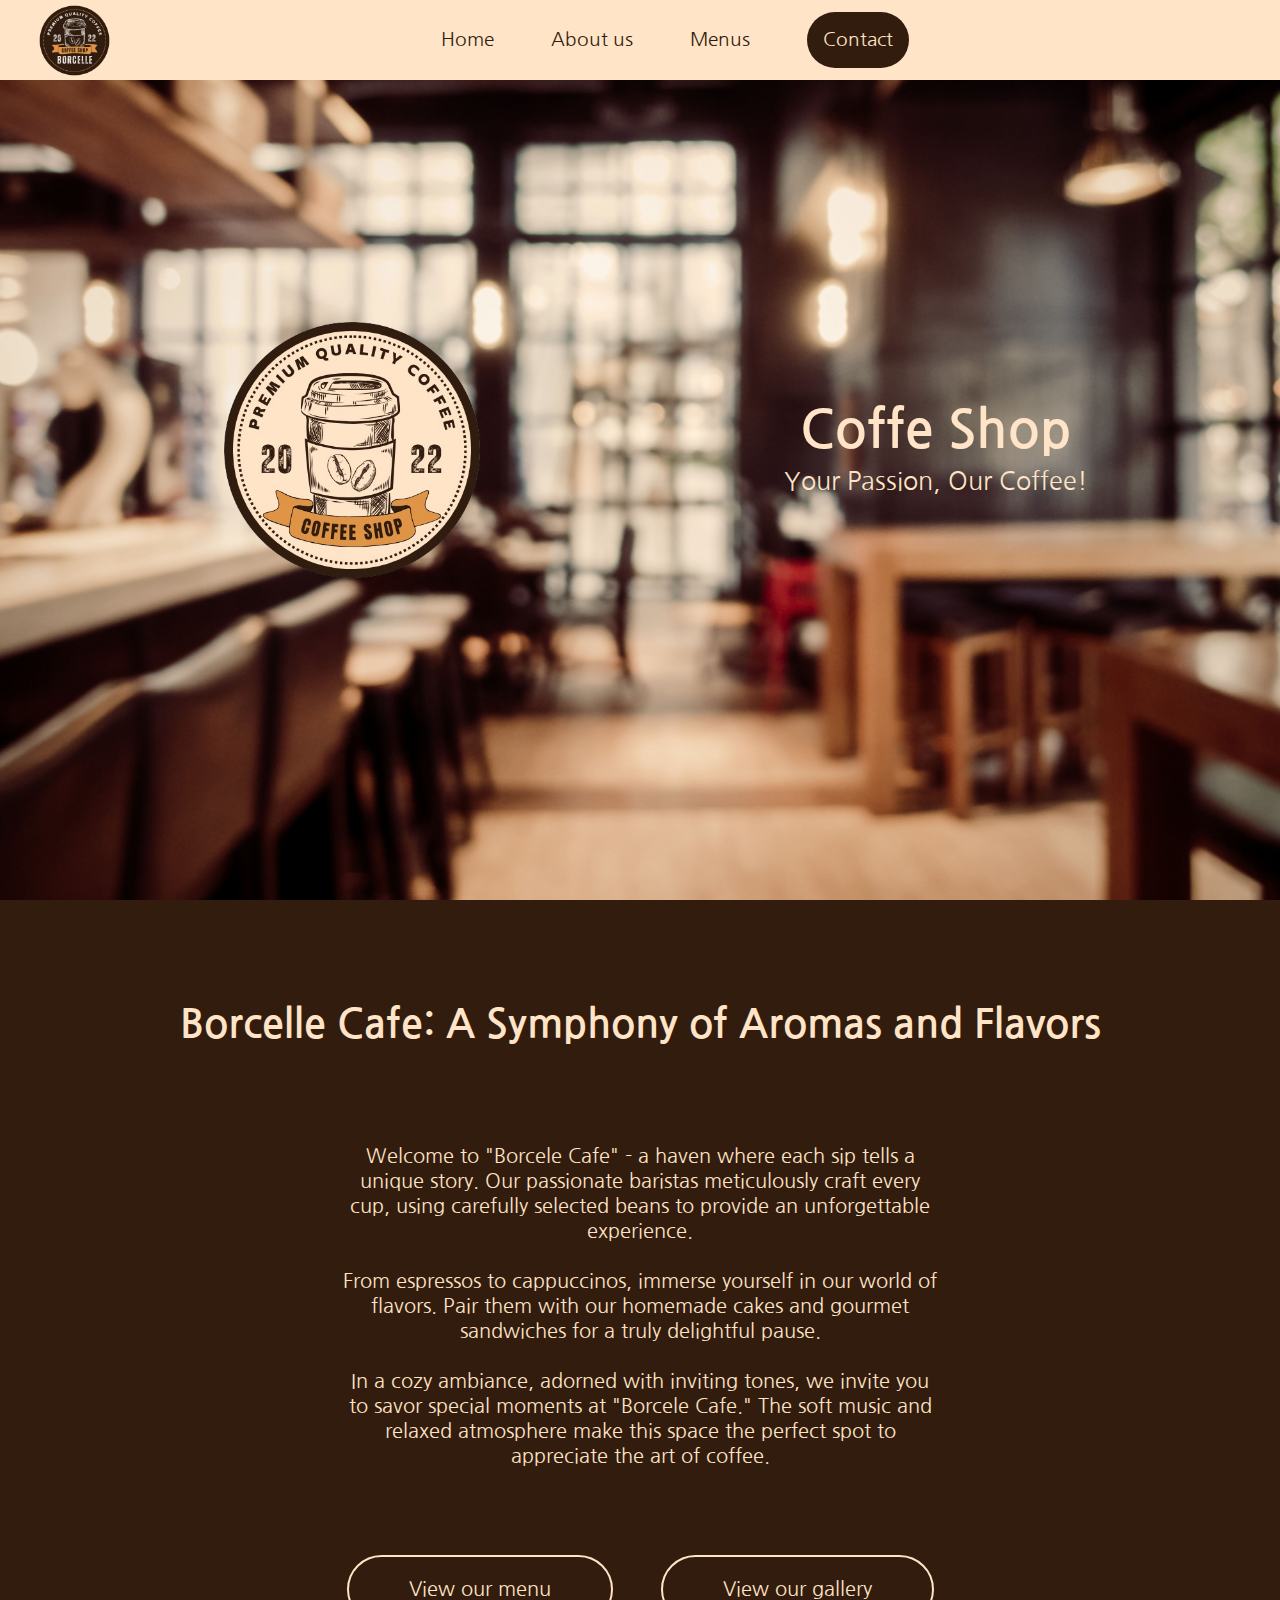
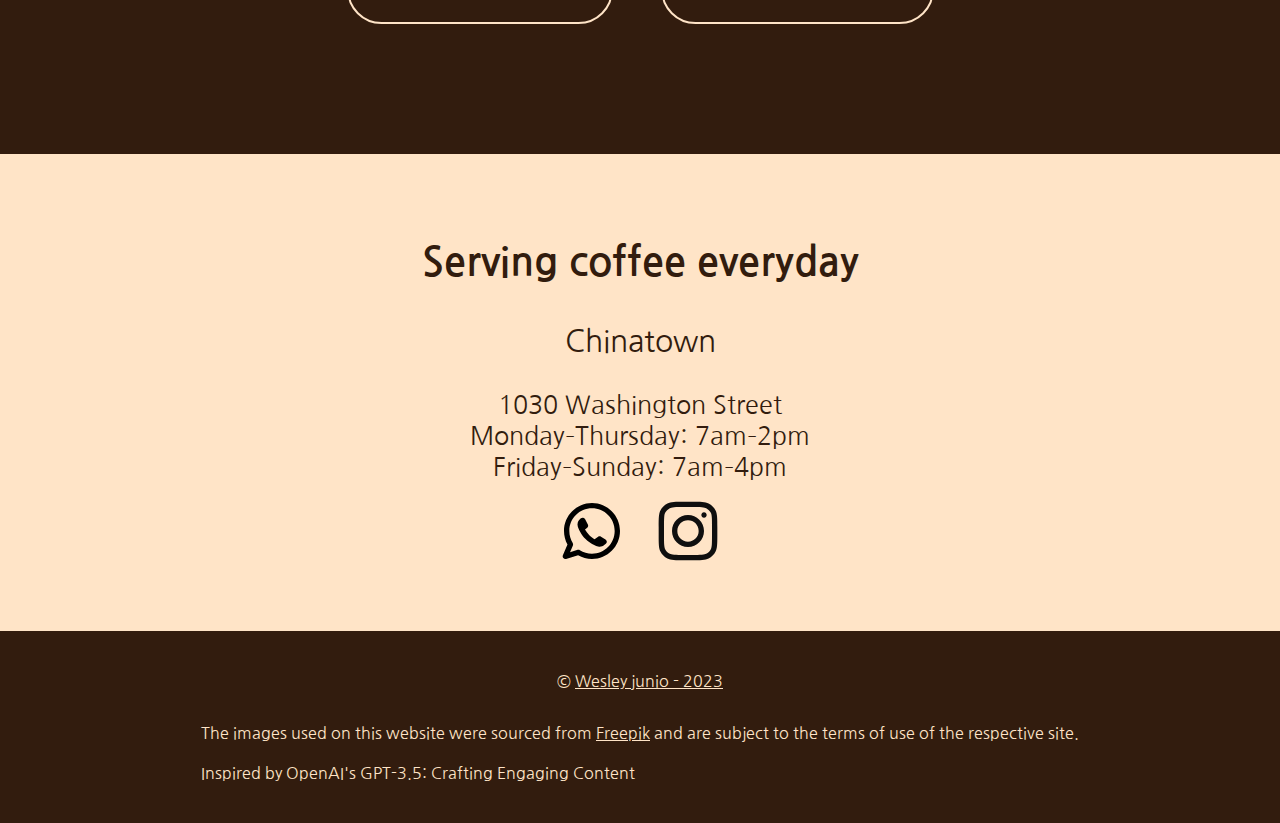
<file: index.html>
<!DOCTYPE html>
<html lang="en">

<head>
    <meta charset="UTF-8">
    <meta name="viewport" content="width=device-width, initial-scale=1.0">
    <title>Borcelle Cafe</title>
    <link rel="preconnect" href="https://fonts.googleapis.com">
    <link rel="preconnect" href="https://fonts.gstatic.com" crossorigin>
    <link rel="icon" href="./1.ico" type="image/x-icon">
    <link
        href="https://fonts.googleapis.com/css2?family=Montserrat:wght@200;300;400;500&family=Nanum+Gothic:wght@400;700&display=swap"
        rel="stylesheet">
    <link rel="preconnect" href="https://fonts.googleapis.com">
    <link rel="preconnect" href="https://fonts.gstatic.com" crossorigin>
    <link
        href="https://fonts.googleapis.com/css2?family=Montserrat:wght@200;300;400;500&family=Nanum+Gothic:wght@400;700&family=PT+Sans+Narrow:wght@400;700&display=swap"
        rel="stylesheet">
    <link rel="stylesheet" href="styles.css">
    <script src="./app.js" defer></script>
</head>

<body>
    <header>
        <nav class="navigation">
            <img class="navigation-logo" src="./assets/2.png" alt="Cafe logo">
            <div class="mobile-menu">
                <div class="line1"></div>
                <div class="line2"></div>
                <div class="line3"></div>
            </div>
            <ul class="navigation-list">
                <li class="navigation-item"><a href="#homeId" class="navigation-link">Home</a></li>
                <li class="navigation-item"><a href="#aboutId" class="navigation-link">About us</a></li>
                <li class="navigation-item"><a href="./pages/menu.html" class="navigation-link">Menus</a></li>
                <li class="navigation-item button"><a href="#" class="navigation-link">Contact</a></li>
            </ul>
        </nav>
    </header>

    <div id="homeId" class="banner-container">
        <img src="./assets/1.png" alt="Logo Cafe">
        <div class="banner-text">
            <h1>Coffe Shop</h1>
            <p>Your Passion, Our Coffee!</p>
        </div>
    </div>

    <section id="aboutId" class="about">
        <h2>Borcelle Cafe: A Symphony of Aromas and Flavors</h2>
        <p>
            Welcome to "Borcele Cafe" - a haven where each sip tells a unique story. Our passionate baristas
            meticulously craft every cup, using carefully selected beans to provide an unforgettable experience.<br>

            <br>From espressos to cappuccinos, immerse yourself in our world of flavors. Pair them with our homemade
            cakes
            and gourmet sandwiches for a truly delightful pause.<br>

            <br>In a cozy ambiance, adorned with inviting tones, we invite you to savor special moments at "Borcele
            Cafe."
            The soft music and relaxed atmosphere make this space the perfect spot to appreciate the art of coffee.<br>
        </p>

        <div class="about-button">
            <a href="./pages/menu.html" class="about-button_item">View our menu</a>
            <a href="./pages/gallery.html" class="about-button_item">View our gallery</a>
        </div>
    </section>

    <section class="address-container">
        <h2>Serving coffee everyday</h2>
        <h3>Chinatown</h3>
        <p>
            1030 Washington Street<br>
            Monday–Thursday: 7am–2pm<br>
            Friday–Sunday: 7am–4pm
        </p>
        <div class="social-media">
            <ul class="social-media_list">
                <li class="social-media_item"><a href="https://wa.me/+3530832090783/?" target="_blank"><img id="svg-img"
                            src="./assets/whatsapp-svgrepo-com.svg" alt=""></a></li>
                <li class="social-media_item"><a href="https://www.instagram.com/wesdevjr/" target="_blank"><img
                            id="svg-img" src="./assets/instagram-svgrepo-com.svg" alt=""></a></li>
            </ul>
        </div>
    </section>

    <footer>
        <p>&copy; <a href="https://www.wesleyjunior.com/" target="_blank" rel="noopener noreferrer"> Wesley junio -
                2023</a></p>
        <p>The images used on this website were sourced from <a href="https://www.freepik.com/" target="_blank"
                rel="noopener noreferrer">Freepik</a> and are subject to the terms of use of the respective site.<br>
            <br>Inspired by OpenAI's GPT-3.5: Crafting Engaging Content
        </p>
    </footer>

</body>

</html>
</file>
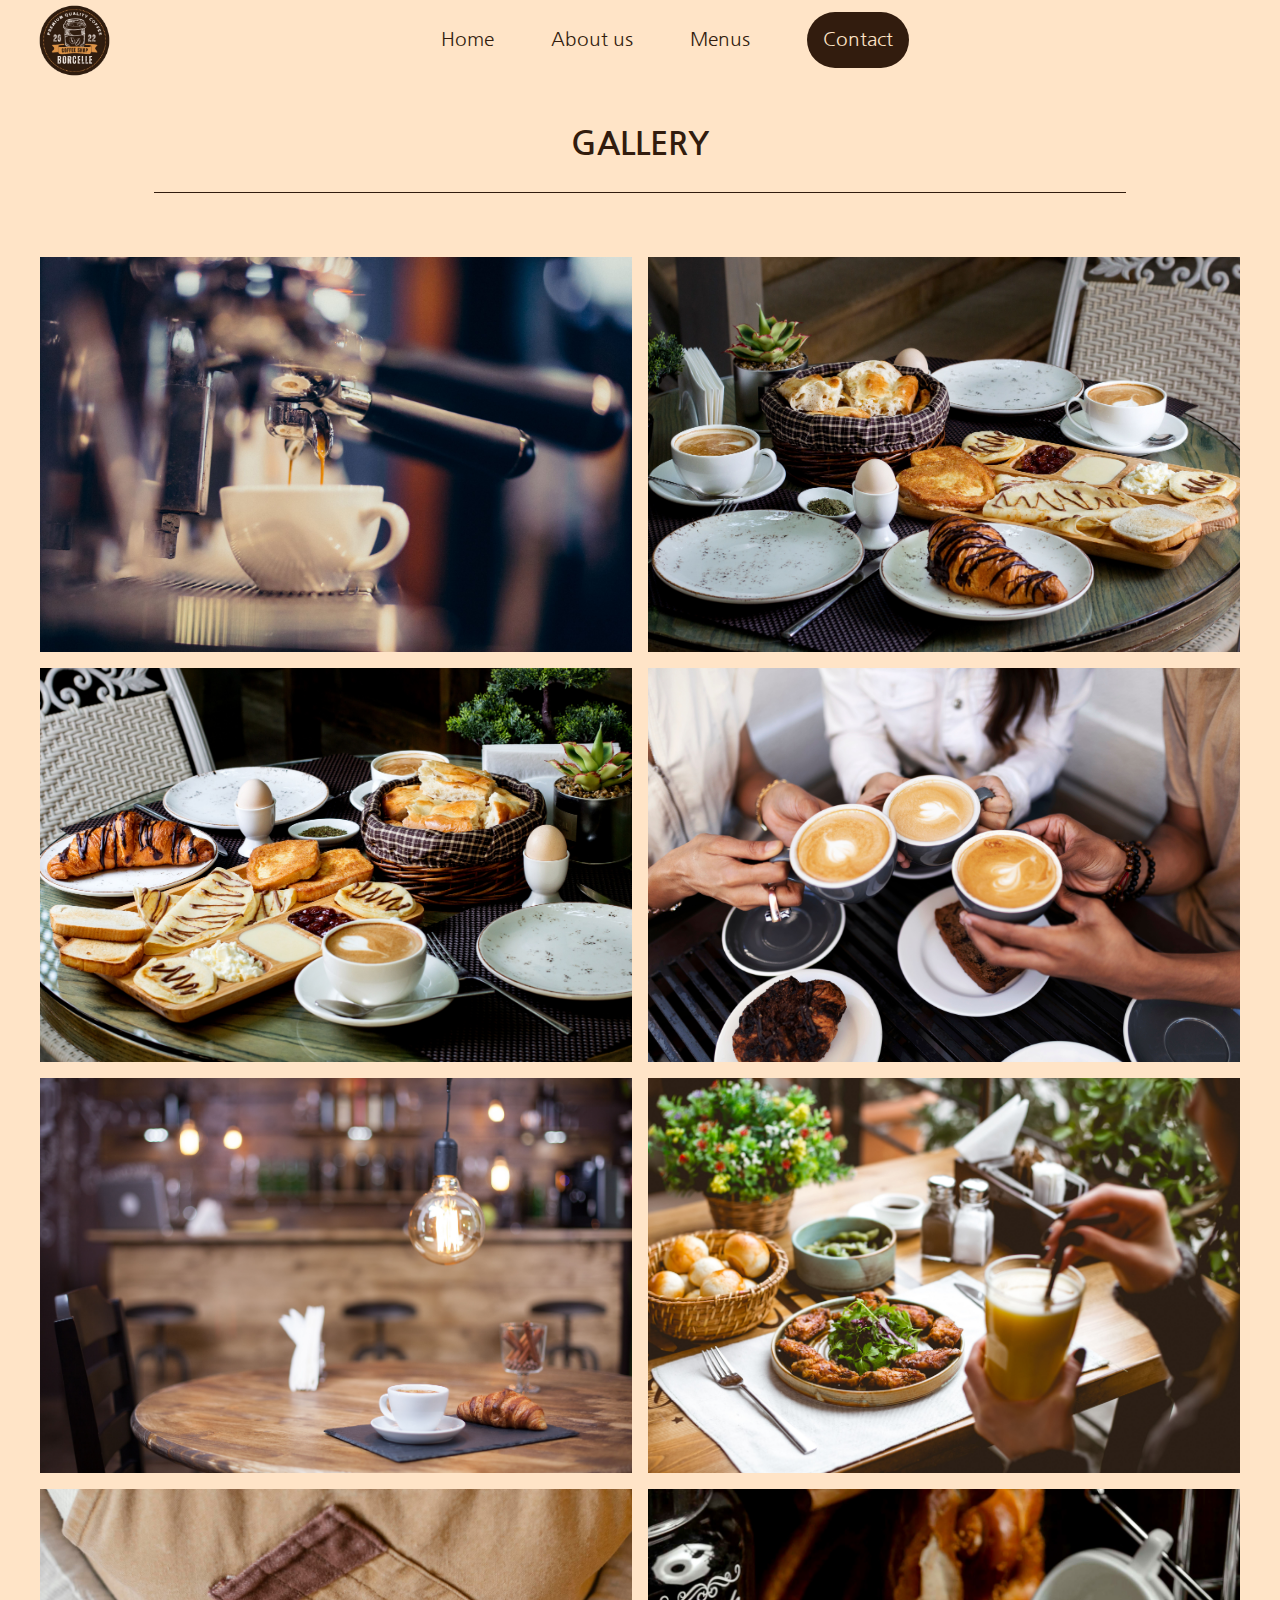
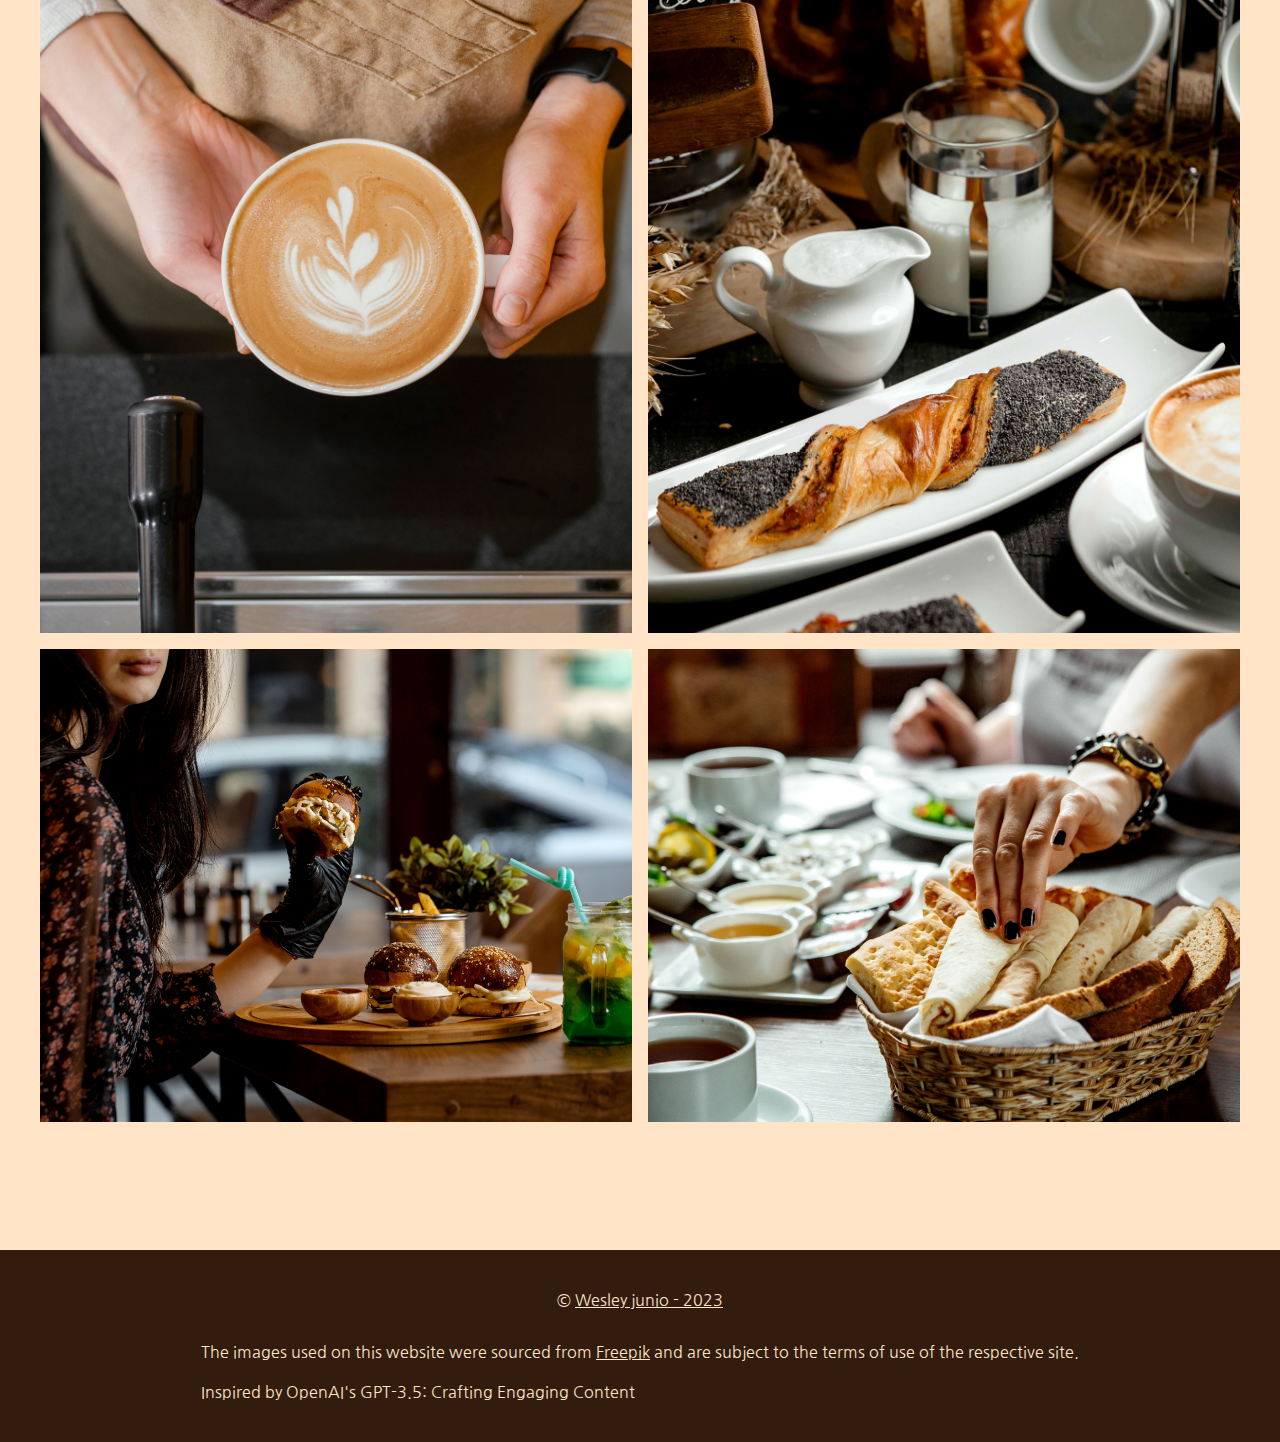
<file: pages/gallery.html>
<!DOCTYPE html>
<html lang="en">

<head>
    <meta charset="UTF-8">
    <meta name="viewport" content="width=device-width, initial-scale=1.0">
    <title>Cafe Local</title>
    <link rel="preconnect" href="https://fonts.googleapis.com">
    <link rel="preconnect" href="https://fonts.gstatic.com" crossorigin>
    <link
        href="https://fonts.googleapis.com/css2?family=Montserrat:wght@200;300;400;500&family=Nanum+Gothic:wght@400;700&display=swap"
        rel="stylesheet">
    <link rel="preconnect" href="https://fonts.googleapis.com">
    <link rel="preconnect" href="https://fonts.gstatic.com" crossorigin>
    <link
        href="https://fonts.googleapis.com/css2?family=Montserrat:wght@200;300;400;500&family=Nanum+Gothic:wght@400;700&family=PT+Sans+Narrow:wght@400;700&display=swap"
        rel="stylesheet">
    <link rel="stylesheet" href="../styles.css">
    <script src="../app.js" defer></script>
</head>

<body>
    <header>
        <nav class="navigation">
            <img class="navigation-logo" src="../assets/2.png" alt="Cafe logo">
            <div class="mobile-menu">
                <div class="line1"></div>
                <div class="line2"></div>
                <div class="line3"></div>
            </div>
            <ul class="navigation-list">
                <li class="navigation-item"><a href="../index.html" class="navigation-link">Home</a></li>
                <li class="navigation-item"><a href="../index.html#aboutId" class="navigation-link">About us</a></li>
                <li class="navigation-item"><a href="./menu.html" class="navigation-link">Menus</a></li>
                <li class="navigation-item button"><a href="#" class="navigation-link">Contact</a></li>
            </ul>
        </nav>
    </header>

    <section class="gallery">
        <h3>GALLERY</h3>
        <div class="gallery_container">
            <img src="../assets/coffee-machine-making-coffee-bar.jpg" alt="Cafe food" class="gallery_image">
            <img src="../assets/cup-hot-cappuccino-chocolate-croissant-with-breakfast (1).jpg" alt="Cafe food"
                class="gallery_image">
            <img src="../assets/cup-hot-cappuccino-chocolate-croissant-with-breakfast.jpg" alt="Cafe food"
                class="gallery_image">
            <img src="../assets/friends-enjoying-coffee-together.jpg" alt="Cafe food" class="gallery_image">
            <img src="../assets/parisian-coffee-shop-style-with-tasty-coffee-served-wooden-table-coffee-shop-design.jpg"
                alt="Cafe food" class="gallery_image">
            <img src="../assets/side-view-woman-drinks-orange-juice-with-fried-chicken-batter-with-herbs.jpg"
                alt="Cafe food" class="gallery_image">
            <img src="../assets/top-view-female-barista-holding-cup-coffee.jpg" alt="Cafe food" class="gallery_image">
            <img src="../assets/yummy-cookie-table.jpg" alt="Cafe food" class="gallery_image">
            <img src="../assets/woman-holding-mini-burger-wearing-black-gloves.jpg" alt="Cafe food"
                class="gallery_image">
            <img src="../assets/woman-taking-lavash-from-bread-basket.jpg" alt="Cafe food" class="gallery_image">
        </div>
    </section>


    </section>
    <footer>
        <p>&copy; <a href="https://www.wesleyjunior.com/" target="_blank" rel="noopener noreferrer"> Wesley junio -
                2023</a></p>
        <p>The images used on this website were sourced from <a href="https://www.freepik.com/" target="_blank"
                rel="noopener noreferrer">Freepik</a> and are subject to the terms of use of the respective site.<br>
            <br>Inspired by OpenAI's GPT-3.5: Crafting Engaging Content
        </p>
    </footer>
</body>
</file>
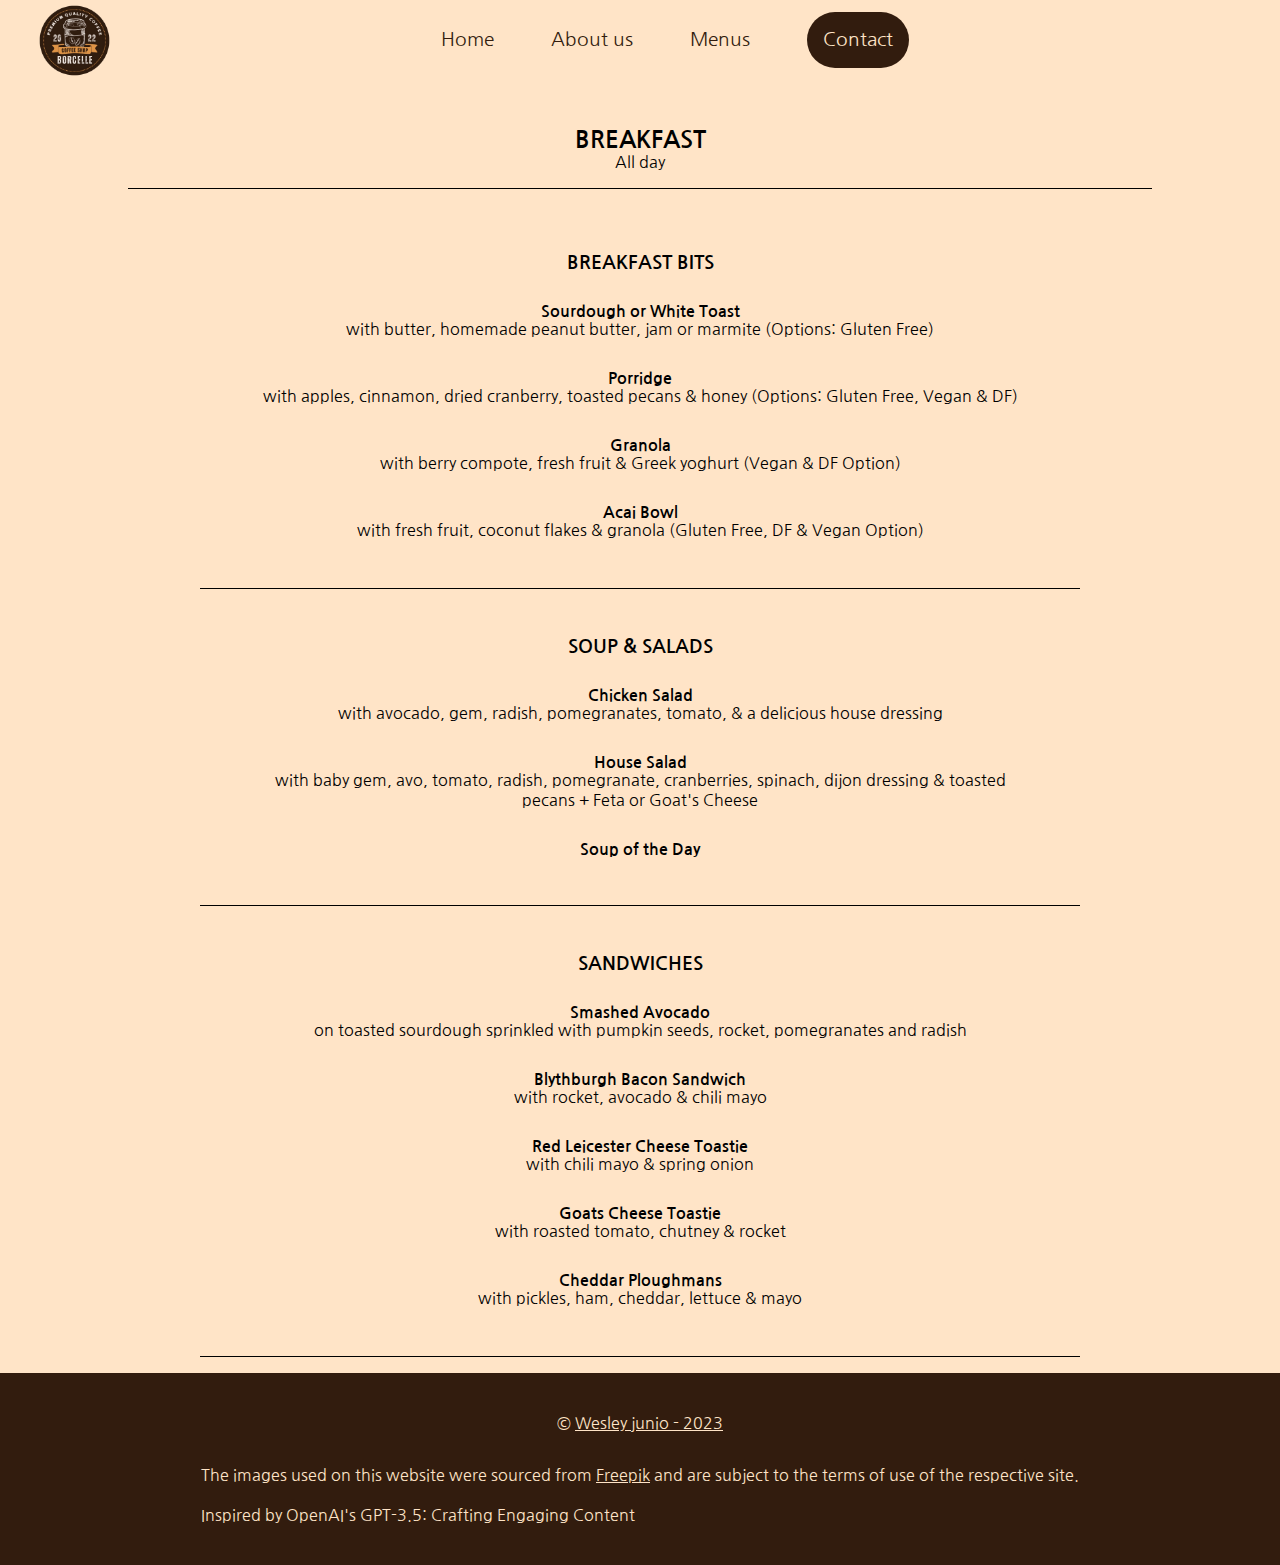
<file: pages/menu-breakfast.html>
<!DOCTYPE html>
<html lang="en">

<head>
    <meta charset="UTF-8">
    <meta name="viewport" content="width=device-width, initial-scale=1.0">
    <title>Cafe Local</title>
    <link rel="preconnect" href="https://fonts.googleapis.com">
    <link rel="preconnect" href="https://fonts.gstatic.com" crossorigin>
    <link
        href="https://fonts.googleapis.com/css2?family=Montserrat:wght@200;300;400;500&family=Nanum+Gothic:wght@400;700&display=swap"
        rel="stylesheet">
    <link rel="preconnect" href="https://fonts.googleapis.com">
    <link rel="preconnect" href="https://fonts.gstatic.com" crossorigin>
    <link
        href="https://fonts.googleapis.com/css2?family=Montserrat:wght@200;300;400;500&family=Nanum+Gothic:wght@400;700&family=PT+Sans+Narrow:wght@400;700&display=swap"
        rel="stylesheet">
    <link rel="stylesheet" href="../styles.css">
    <script src="../app.js" defer></script>
</head>

<body>
    <header>
        <nav class="navigation">
            <img class="navigation-logo" src="../assets/2.png" alt="Cafe logo">
            <div class="mobile-menu">
                <div class="line1"></div>
                <div class="line2"></div>
                <div class="line3"></div>
            </div>
            <ul class="navigation-list">
                <li class="navigation-item"><a href="../index.html" class="navigation-link">Home</a></li>
                <li class="navigation-item"><a href="#aboutId" class="navigation-link">About us</a></li>
                <li class="navigation-item"><a href="./menu.html" class="navigation-link">Menus</a></li>
                <li class="navigation-item button"><a href="#" class="navigation-link">Contact</a></li>
            </ul>
        </nav>
    </header>

    <section class="menu_container">

        <div class="menu_title">
            <h2>BREAKFAST</h2>
            <p>All day</p>
        </div>

        <div class="menu_menu">
            <div>
                <h3>BREAKFAST BITS</h3>
                <div>
                    <strong>Sourdough or White Toast</strong>
                    with butter, homemade peanut butter, jam or marmite (Options: Gluten Free)
                </div>
                <div>
                    <strong>Porridge</strong>
                    with apples, cinnamon, dried cranberry, toasted pecans & honey (Options: Gluten Free, Vegan & DF)
                </div>
                <div>
                    <strong>Granola</strong>
                    with berry compote, fresh fruit & Greek yoghurt (Vegan & DF Option)
                </div>
                <div>
                    <strong>Acai Bowl</strong>
                    with fresh fruit, coconut flakes & granola (Gluten Free, DF & Vegan Option)
                </div>
            </div>

            <div>
                <h3>SOUP & SALADS</h3>
                <div><strong>Chicken Salad</strong>
                    with avocado, gem, radish, pomegranates, tomato, & a delicious house dressing</div>
                <div>
                    <strong>House Salad</strong>
                    with baby gem, avo, tomato, radish, pomegranate, cranberries, spinach, dijon dressing & toasted
                    pecans + Feta or Goat's Cheese
                </div>
                <div>
                    <strong>Soup of the Day</strong>
                </div>
            </div>

            <div>
                <h3>SANDWICHES</h3>
                <div><strong>Smashed Avocado
                    </strong>
                    on toasted sourdough sprinkled with pumpkin seeds, rocket, pomegranates and radish

                </div>
                <div><strong>Blythburgh Bacon Sandwich
                    </strong>
                    with rocket, avocado & chili mayo

                </div>
                <div><strong>Red Leicester Cheese Toastie
                    </strong>
                    with chili mayo & spring onion

                </div>
                <div><strong>Goats Cheese Toastie
                    </strong>
                    with roasted tomato, chutney & rocket

                </div>
                <div><strong>Cheddar Ploughmans
                    </strong>
                    with pickles, ham, cheddar, lettuce & mayo
                </div>
            </div>
        </div>


    </section>
    <footer>
        <p>&copy; <a href="https://www.wesleyjunior.com/" target="_blank" rel="noopener noreferrer"> Wesley junio -
                2023</a></p>
        <p>The images used on this website were sourced from <a href="https://www.freepik.com/" target="_blank"
                rel="noopener noreferrer">Freepik</a> and are subject to the terms of use of the respective site.<br>
            <br>Inspired by OpenAI's GPT-3.5: Crafting Engaging Content
        </p>
    </footer>
</body>
</file>
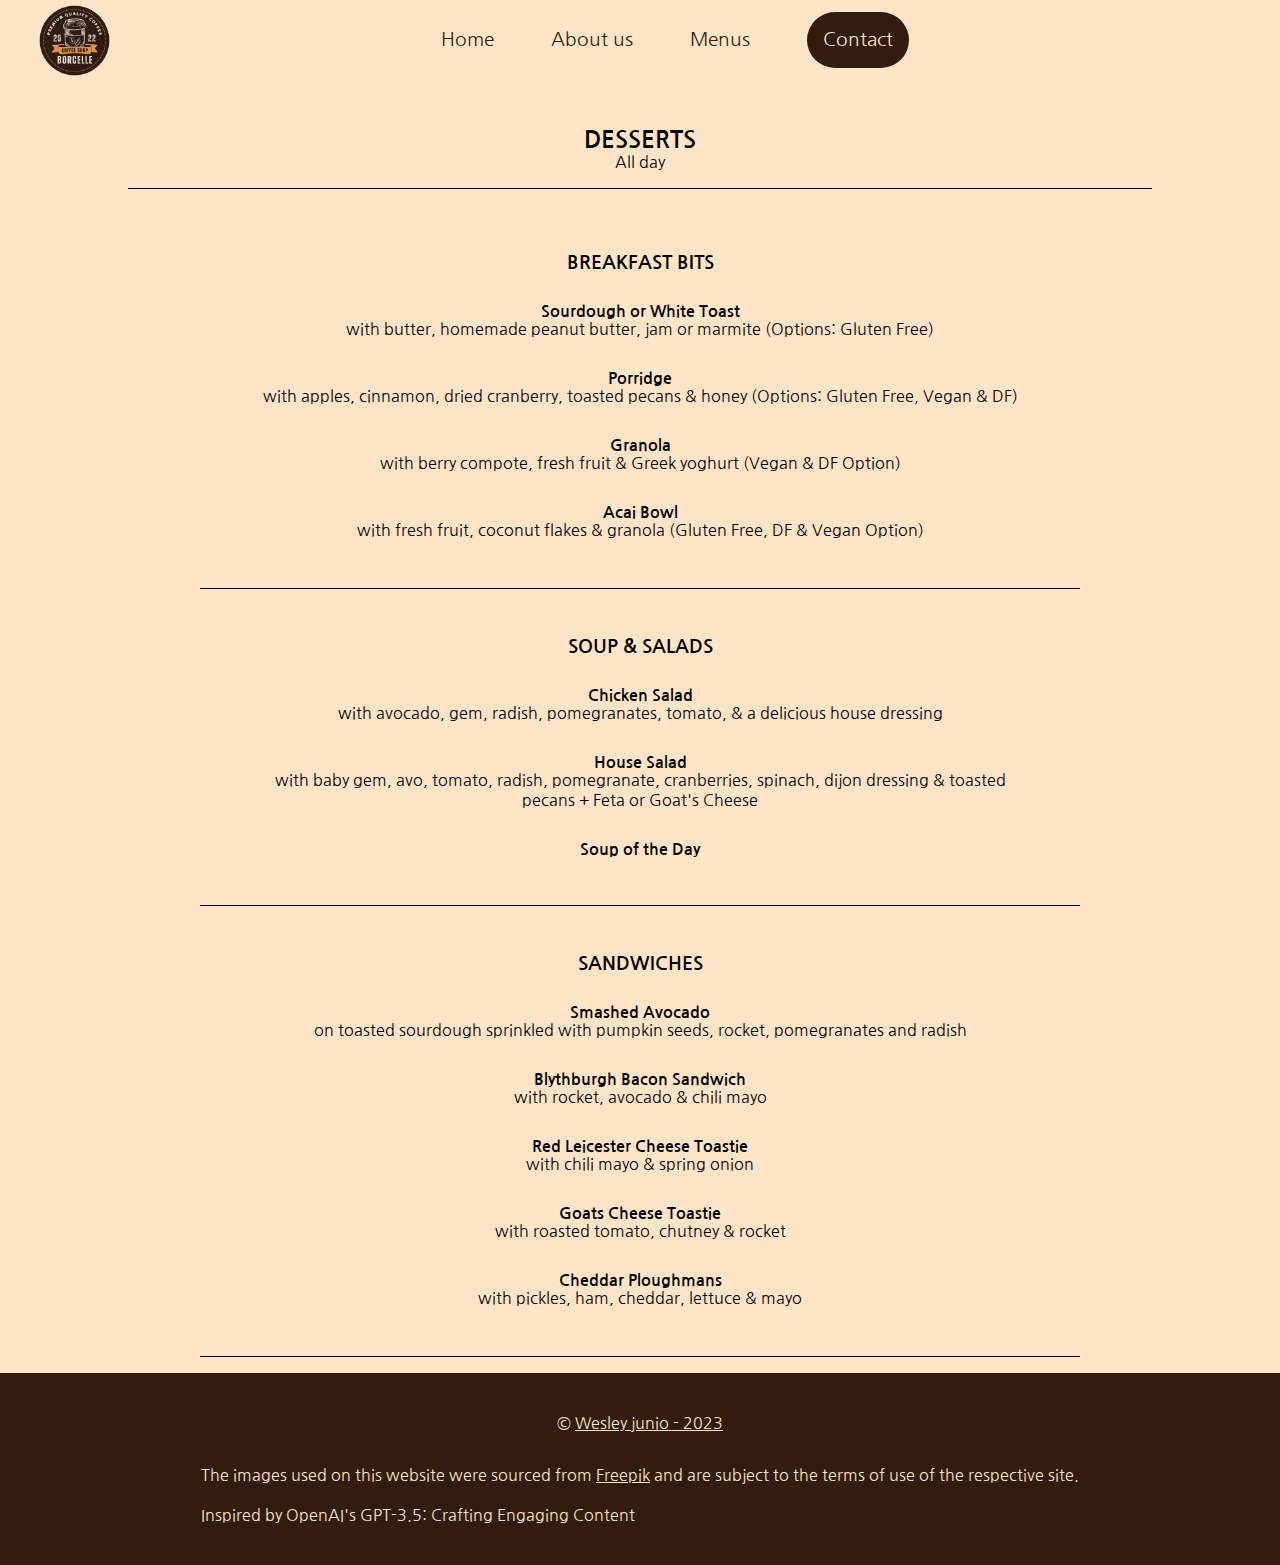
<file: pages/menu-desserts.html>
<!DOCTYPE html>
<html lang="en">

<head>
    <meta charset="UTF-8">
    <meta name="viewport" content="width=device-width, initial-scale=1.0">
    <title>Cafe Local</title>
    <link rel="preconnect" href="https://fonts.googleapis.com">
    <link rel="preconnect" href="https://fonts.gstatic.com" crossorigin>
    <link
        href="https://fonts.googleapis.com/css2?family=Montserrat:wght@200;300;400;500&family=Nanum+Gothic:wght@400;700&display=swap"
        rel="stylesheet">
    <link rel="preconnect" href="https://fonts.googleapis.com">
    <link rel="preconnect" href="https://fonts.gstatic.com" crossorigin>
    <link
        href="https://fonts.googleapis.com/css2?family=Montserrat:wght@200;300;400;500&family=Nanum+Gothic:wght@400;700&family=PT+Sans+Narrow:wght@400;700&display=swap"
        rel="stylesheet">
    <link rel="stylesheet" href="../styles.css">
    <script src="../app.js" defer></script>
</head>

<body>
    <header>
        <nav class="navigation">
            <img class="navigation-logo" src="../assets/2.png" alt="Cafe logo">
            <div class="mobile-menu">
                <div class="line1"></div>
                <div class="line2"></div>
                <div class="line3"></div>
            </div>
            <ul class="navigation-list">
                <li class="navigation-item"><a href="../index.html" class="navigation-link">Home</a></li>
                <li class="navigation-item"><a href="#aboutId" class="navigation-link">About us</a></li>
                <li class="navigation-item"><a href="./menu.html" class="navigation-link">Menus</a></li>
                <li class="navigation-item button"><a href="#" class="navigation-link">Contact</a></li>
            </ul>
        </nav>
    </header>

    <section class="menu_container">

        <div class="menu_title">
            <h2>DESSERTS</h2>
            <p>All day</p>
        </div>

        <div class="menu_menu">
            <div>
                <h3>BREAKFAST BITS</h3>
                <div>
                    <strong>Sourdough or White Toast</strong>
                    with butter, homemade peanut butter, jam or marmite (Options: Gluten Free)
                </div>
                <div>
                    <strong>Porridge</strong>
                    with apples, cinnamon, dried cranberry, toasted pecans & honey (Options: Gluten Free, Vegan & DF)
                </div>
                <div>
                    <strong>Granola</strong>
                    with berry compote, fresh fruit & Greek yoghurt (Vegan & DF Option)
                </div>
                <div>
                    <strong>Acai Bowl</strong>
                    with fresh fruit, coconut flakes & granola (Gluten Free, DF & Vegan Option)
                </div>
            </div>

            <div>
                <h3>SOUP & SALADS</h3>
                <div><strong>Chicken Salad</strong>
                    with avocado, gem, radish, pomegranates, tomato, & a delicious house dressing</div>
                <div>
                    <strong>House Salad</strong>
                    with baby gem, avo, tomato, radish, pomegranate, cranberries, spinach, dijon dressing & toasted
                    pecans + Feta or Goat's Cheese
                </div>
                <div>
                    <strong>Soup of the Day</strong>
                </div>
            </div>

            <div>
                <h3>SANDWICHES</h3>
                <div><strong>Smashed Avocado
                    </strong>
                    on toasted sourdough sprinkled with pumpkin seeds, rocket, pomegranates and radish

                </div>
                <div><strong>Blythburgh Bacon Sandwich
                    </strong>
                    with rocket, avocado & chili mayo

                </div>
                <div><strong>Red Leicester Cheese Toastie
                    </strong>
                    with chili mayo & spring onion

                </div>
                <div><strong>Goats Cheese Toastie
                    </strong>
                    with roasted tomato, chutney & rocket

                </div>
                <div><strong>Cheddar Ploughmans
                    </strong>
                    with pickles, ham, cheddar, lettuce & mayo
                </div>
            </div>
        </div>


    </section>
    <footer>
        <p>&copy; <a href="https://www.wesleyjunior.com/" target="_blank" rel="noopener noreferrer"> Wesley junio -
                2023</a></p>
        <p>The images used on this website were sourced from <a href="https://www.freepik.com/" target="_blank"
                rel="noopener noreferrer">Freepik</a> and are subject to the terms of use of the respective site.<br>
            <br>Inspired by OpenAI's GPT-3.5: Crafting Engaging Content
        </p>
    </footer>
</body>
</file>
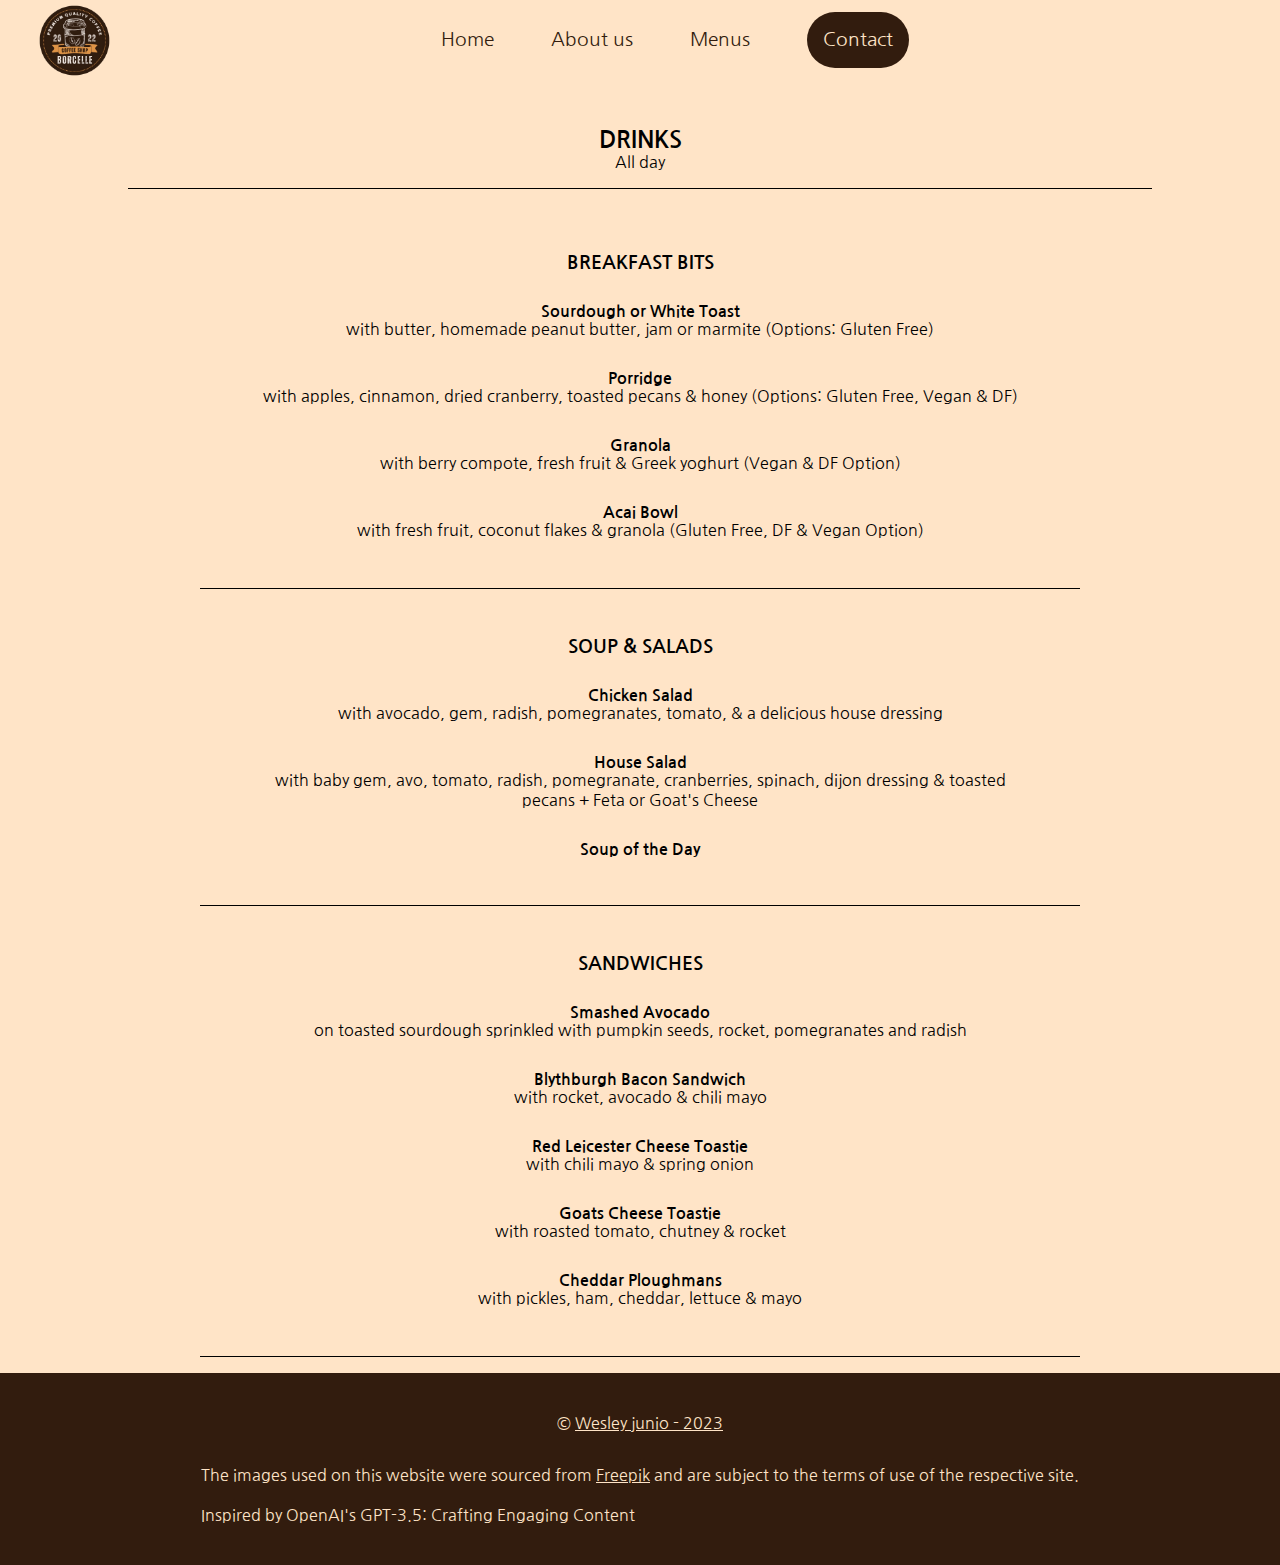
<file: pages/menu-drinks.html>
<!DOCTYPE html>
<html lang="en">

<head>
    <meta charset="UTF-8">
    <meta name="viewport" content="width=device-width, initial-scale=1.0">
    <title>Cafe Local</title>
    <link rel="preconnect" href="https://fonts.googleapis.com">
    <link rel="preconnect" href="https://fonts.gstatic.com" crossorigin>
    <link
        href="https://fonts.googleapis.com/css2?family=Montserrat:wght@200;300;400;500&family=Nanum+Gothic:wght@400;700&display=swap"
        rel="stylesheet">
    <link rel="preconnect" href="https://fonts.googleapis.com">
    <link rel="preconnect" href="https://fonts.gstatic.com" crossorigin>
    <link
        href="https://fonts.googleapis.com/css2?family=Montserrat:wght@200;300;400;500&family=Nanum+Gothic:wght@400;700&family=PT+Sans+Narrow:wght@400;700&display=swap"
        rel="stylesheet">
    <link rel="stylesheet" href="../styles.css">
    <script src="../app.js" defer></script>
</head>

<body>
    <header>
        <nav class="navigation">
            <img class="navigation-logo" src="../assets/2.png" alt="Cafe logo">
            <div class="mobile-menu">
                <div class="line1"></div>
                <div class="line2"></div>
                <div class="line3"></div>
            </div>
            <ul class="navigation-list">
                <li class="navigation-item"><a href="../index.html" class="navigation-link">Home</a></li>
                <li class="navigation-item"><a href="#aboutId" class="navigation-link">About us</a></li>
                <li class="navigation-item"><a href="./menu.html" class="navigation-link">Menus</a></li>
                <li class="navigation-item button"><a href="#" class="navigation-link">Contact</a></li>
            </ul>
        </nav>
    </header>

    <section class="menu_container">

        <div class="menu_title">
            <h2>DRINKS</h2>
            <p>All day</p>
        </div>

        <div class="menu_menu">
            <div>
                <h3>BREAKFAST BITS</h3>
                <div>
                    <strong>Sourdough or White Toast</strong>
                    with butter, homemade peanut butter, jam or marmite (Options: Gluten Free)
                </div>
                <div>
                    <strong>Porridge</strong>
                    with apples, cinnamon, dried cranberry, toasted pecans & honey (Options: Gluten Free, Vegan & DF)
                </div>
                <div>
                    <strong>Granola</strong>
                    with berry compote, fresh fruit & Greek yoghurt (Vegan & DF Option)
                </div>
                <div>
                    <strong>Acai Bowl</strong>
                    with fresh fruit, coconut flakes & granola (Gluten Free, DF & Vegan Option)
                </div>
            </div>

            <div>
                <h3>SOUP & SALADS</h3>
                <div><strong>Chicken Salad</strong>
                    with avocado, gem, radish, pomegranates, tomato, & a delicious house dressing</div>
                <div>
                    <strong>House Salad</strong>
                    with baby gem, avo, tomato, radish, pomegranate, cranberries, spinach, dijon dressing & toasted
                    pecans + Feta or Goat's Cheese
                </div>
                <div>
                    <strong>Soup of the Day</strong>
                </div>
            </div>

            <div>
                <h3>SANDWICHES</h3>
                <div><strong>Smashed Avocado
                    </strong>
                    on toasted sourdough sprinkled with pumpkin seeds, rocket, pomegranates and radish

                </div>
                <div><strong>Blythburgh Bacon Sandwich
                    </strong>
                    with rocket, avocado & chili mayo

                </div>
                <div><strong>Red Leicester Cheese Toastie
                    </strong>
                    with chili mayo & spring onion

                </div>
                <div><strong>Goats Cheese Toastie
                    </strong>
                    with roasted tomato, chutney & rocket

                </div>
                <div><strong>Cheddar Ploughmans
                    </strong>
                    with pickles, ham, cheddar, lettuce & mayo
                </div>
            </div>
        </div>

    </section>
    <footer>
        <p>&copy; <a href="https://www.wesleyjunior.com/" target="_blank" rel="noopener noreferrer"> Wesley junio -
                2023</a></p>
        <p>The images used on this website were sourced from <a href="https://www.freepik.com/" target="_blank"
                rel="noopener noreferrer">Freepik</a> and are subject to the terms of use of the respective site.<br>
            <br>Inspired by OpenAI's GPT-3.5: Crafting Engaging Content
        </p>
    </footer>
</body>
</file>
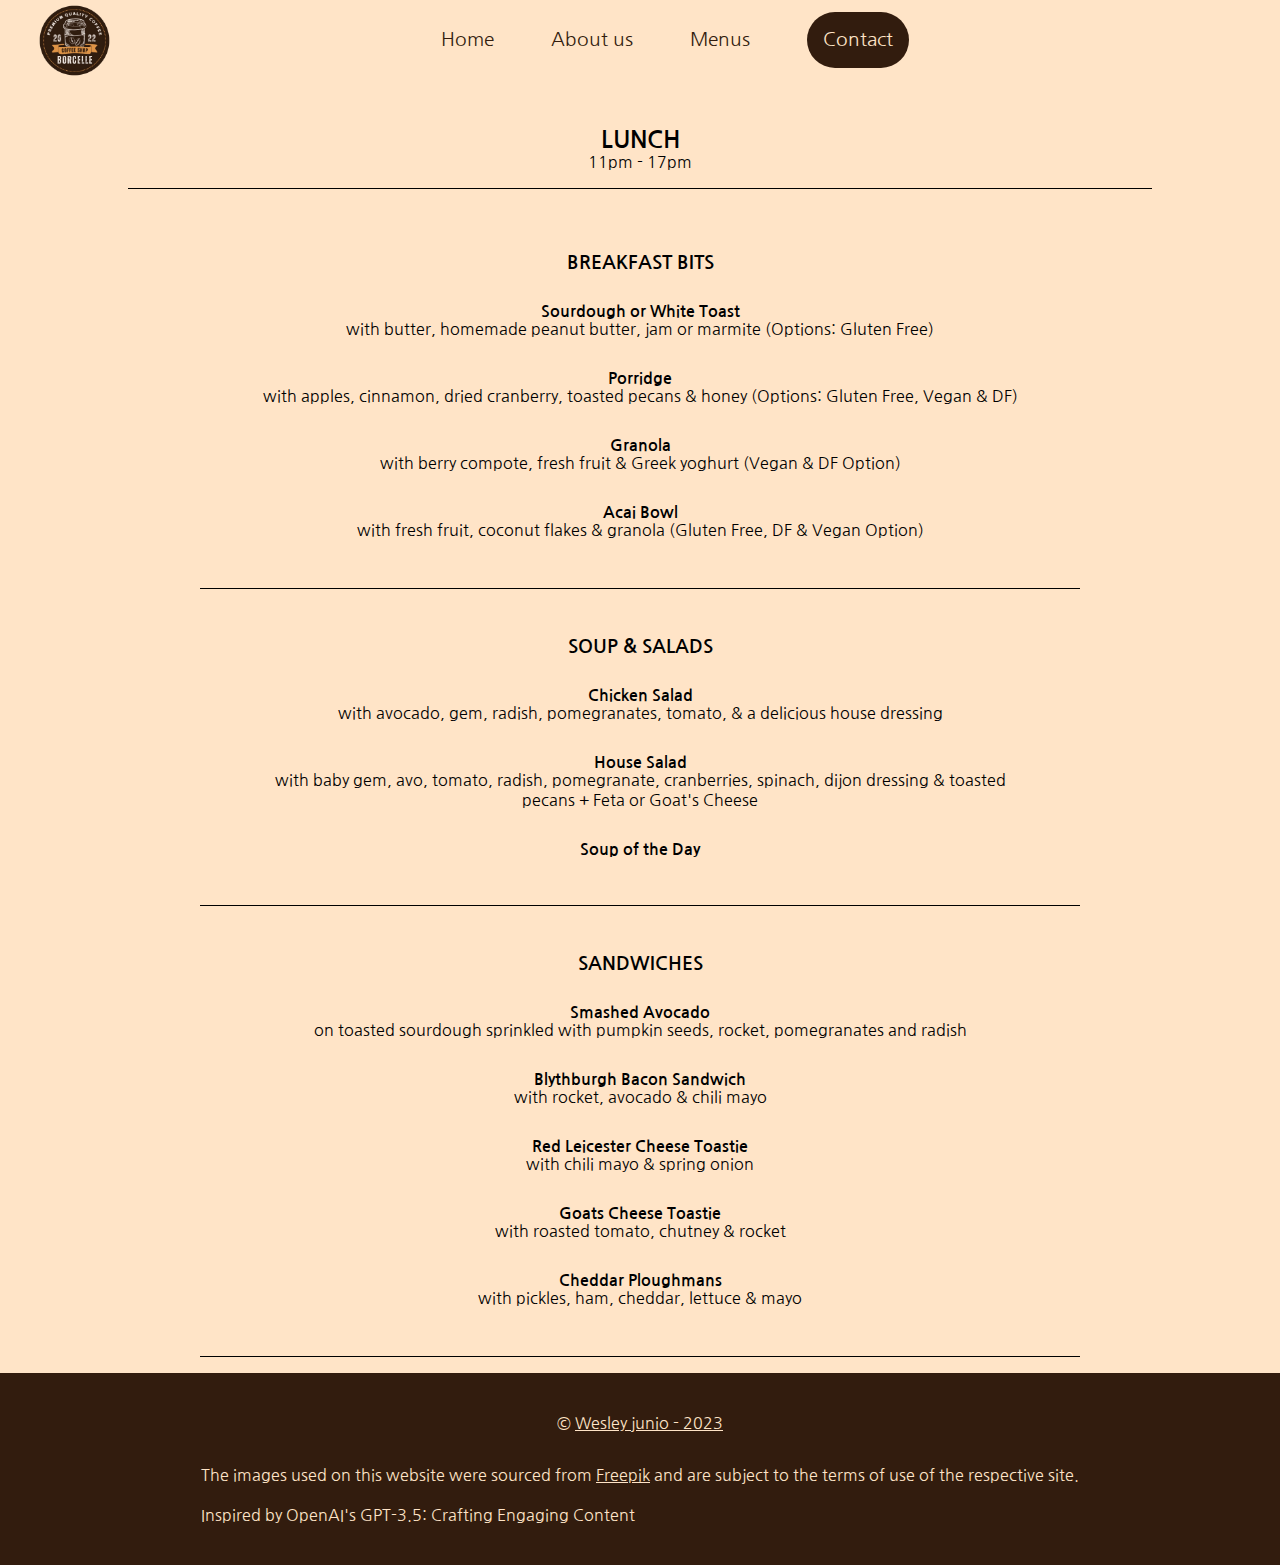
<file: pages/menu-lunch.html>
<!DOCTYPE html>
<html lang="en">

<head>
    <meta charset="UTF-8">
    <meta name="viewport" content="width=device-width, initial-scale=1.0">
    <title>Cafe Local</title>
    <link rel="preconnect" href="https://fonts.googleapis.com">
    <link rel="preconnect" href="https://fonts.gstatic.com" crossorigin>
    <link
        href="https://fonts.googleapis.com/css2?family=Montserrat:wght@200;300;400;500&family=Nanum+Gothic:wght@400;700&display=swap"
        rel="stylesheet">
    <link rel="preconnect" href="https://fonts.googleapis.com">
    <link rel="preconnect" href="https://fonts.gstatic.com" crossorigin>
    <link
        href="https://fonts.googleapis.com/css2?family=Montserrat:wght@200;300;400;500&family=Nanum+Gothic:wght@400;700&family=PT+Sans+Narrow:wght@400;700&display=swap"
        rel="stylesheet">
    <link rel="stylesheet" href="../styles.css">
    <script src="../app.js" defer></script>
</head>

<body>
    <header>
        <nav class="navigation">
            <img class="navigation-logo" src="../assets/2.png" alt="Cafe logo">
            <div class="mobile-menu">
                <div class="line1"></div>
                <div class="line2"></div>
                <div class="line3"></div>
            </div>
            <ul class="navigation-list">
                <li class="navigation-item"><a href="../index.html" class="navigation-link">Home</a></li>
                <li class="navigation-item"><a href="#aboutId" class="navigation-link">About us</a></li>
                <li class="navigation-item"><a href="./menu.html" class="navigation-link">Menus</a></li>
                <li class="navigation-item button"><a href="#" class="navigation-link">Contact</a></li>
            </ul>
        </nav>
    </header>

    <section class="menu_container">

        <div class="menu_title">
            <h2>LUNCH</h2>
            <p>11pm - 17pm</p>
        </div>

        <div class="menu_menu">
            <div>
                <h3>BREAKFAST BITS</h3>
                <div>
                    <strong>Sourdough or White Toast</strong>
                    with butter, homemade peanut butter, jam or marmite (Options: Gluten Free)
                </div>
                <div>
                    <strong>Porridge</strong>
                    with apples, cinnamon, dried cranberry, toasted pecans & honey (Options: Gluten Free, Vegan & DF)
                </div>
                <div>
                    <strong>Granola</strong>
                    with berry compote, fresh fruit & Greek yoghurt (Vegan & DF Option)
                </div>
                <div>
                    <strong>Acai Bowl</strong>
                    with fresh fruit, coconut flakes & granola (Gluten Free, DF & Vegan Option)
                </div>
            </div>

            <div>
                <h3>SOUP & SALADS</h3>
                <div><strong>Chicken Salad</strong>
                    with avocado, gem, radish, pomegranates, tomato, & a delicious house dressing</div>
                <div>
                    <strong>House Salad</strong>
                    with baby gem, avo, tomato, radish, pomegranate, cranberries, spinach, dijon dressing & toasted
                    pecans + Feta or Goat's Cheese
                </div>
                <div>
                    <strong>Soup of the Day</strong>
                </div>
            </div>

            <div>
                <h3>SANDWICHES</h3>
                <div><strong>Smashed Avocado
                    </strong>
                    on toasted sourdough sprinkled with pumpkin seeds, rocket, pomegranates and radish

                </div>
                <div><strong>Blythburgh Bacon Sandwich
                    </strong>
                    with rocket, avocado & chili mayo

                </div>
                <div><strong>Red Leicester Cheese Toastie
                    </strong>
                    with chili mayo & spring onion

                </div>
                <div><strong>Goats Cheese Toastie
                    </strong>
                    with roasted tomato, chutney & rocket

                </div>
                <div><strong>Cheddar Ploughmans
                    </strong>
                    with pickles, ham, cheddar, lettuce & mayo
                </div>
            </div>
        </div>


    </section>
    <footer>
        <p>&copy; <a href="https://www.wesleyjunior.com/" target="_blank" rel="noopener noreferrer"> Wesley junio -
                2023</a></p>
        <p>The images used on this website were sourced from <a href="https://www.freepik.com/" target="_blank"
                rel="noopener noreferrer">Freepik</a> and are subject to the terms of use of the respective site.<br>
            <br>Inspired by OpenAI's GPT-3.5: Crafting Engaging Content
        </p>
    </footer>
</body>
</file>
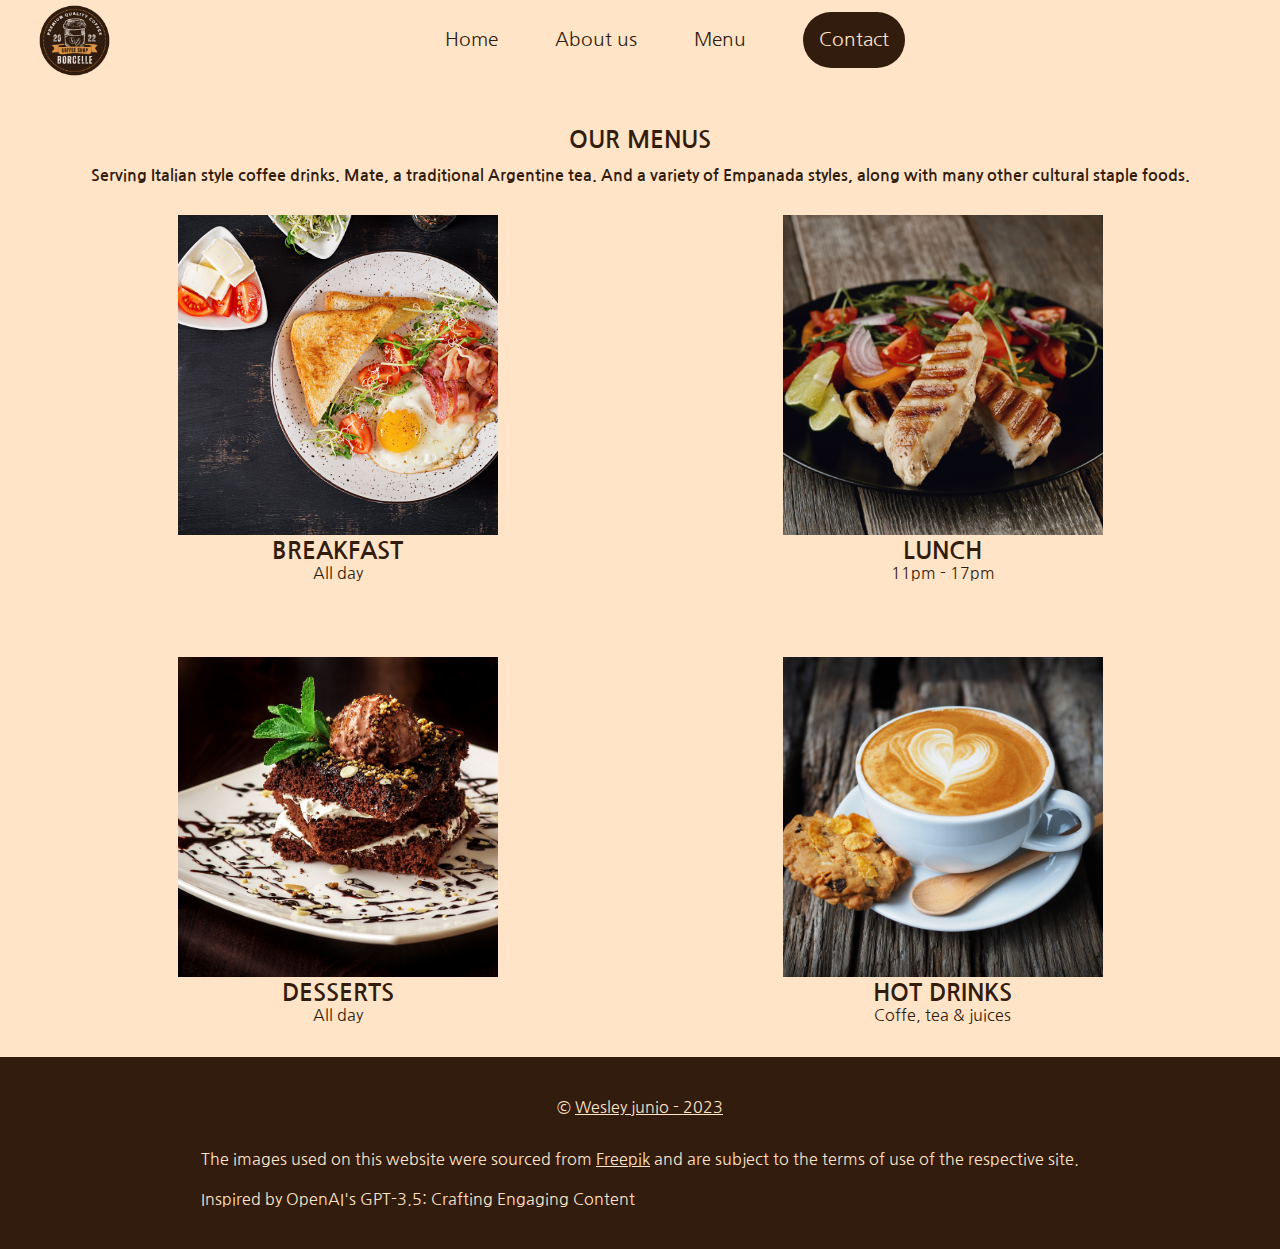
<file: pages/menu.html>
<!DOCTYPE html>
<html lang="en">

<head>
    <meta charset="UTF-8">
    <meta name="viewport" content="width=device-width, initial-scale=1.0">
    <title>Cafe Local</title>
    <link rel="preconnect" href="https://fonts.googleapis.com">
    <link rel="preconnect" href="https://fonts.gstatic.com" crossorigin>
    <link
        href="https://fonts.googleapis.com/css2?family=Montserrat:wght@200;300;400;500&family=Nanum+Gothic:wght@400;700&display=swap"
        rel="stylesheet">
    <link rel="preconnect" href="https://fonts.googleapis.com">
    <link rel="preconnect" href="https://fonts.gstatic.com" crossorigin>
    <link
        href="https://fonts.googleapis.com/css2?family=Montserrat:wght@200;300;400;500&family=Nanum+Gothic:wght@400;700&family=PT+Sans+Narrow:wght@400;700&display=swap"
        rel="stylesheet">
    <link rel="stylesheet" href="../styles.css">
    <script src="../app.js" defer></script>
</head>

<body>
    <header>
        <nav class="navigation">
            <img class="navigation-logo" src="../assets/2.png" alt="Cafe logo">
            <div class="mobile-menu">
                <div class="line1"></div>
                <div class="line2"></div>
                <div class="line3"></div>
            </div>
            <ul class="navigation-list">
                <li class="navigation-item"><a href="../index.html" class="navigation-link">Home</a></li>
                <li class="navigation-item"><a href="../index.html#aboutId" class="navigation-link">About us</a></li>
                <li class="navigation-item"><a href="#" class="navigation-link">Menu</a></li>
                <li class="navigation-item button"><a href="#" class="navigation-link">Contact</a></li>
            </ul>
        </nav>
    </header>
    <section class="menus-container">
        <h2>OUR MENUS</h2>
        <h4>Serving Italian style coffee drinks. Mate, a traditional Argentine tea. And a variety of Empanada styles,
            along with many other cultural staple foods.</h4>
        <div class="menus-itens">
            <a href="./menu-breakfast.html">
                <img src="../assets/breakfast.jpg" alt="Breakfast">
                <h2>BREAKFAST</h2>
                <p>All day</p>
            </a>
            <a href="./menu-lunch.html">
                <img src="../assets/lunch.jpg" alt="Lunch">
                <h2>LUNCH</h2>
                <p>11pm - 17pm</p>
            </a>
            <a href="./menu-desserts.html">
                <img src="../assets/desserts.jpg" alt="Desserts">
                <h2>DESSERTS</h2>
                <p>All day</p>
            </a>
            <a href="./menu-drinks.html">
                <img src="../assets/hot-drinks.jpg" alt="Hot drinks">
                <h2>HOT DRINKS</h2>
                <p>Coffe, tea & juices</p>
            </a>
        </div>
    </section>

    <footer>
        <p>&copy; <a href="https://www.wesleyjunior.com/" target="_blank" rel="noopener noreferrer"> Wesley junio -
                2023</a></p>
        <p>The images used on this website were sourced from <a href="https://www.freepik.com/" target="_blank"
            rel="noopener noreferrer">Freepik</a> and are subject to the terms of use of the respective site.
            <br>
            <br>Inspired by OpenAI's GPT-3.5: Crafting Engaging Content</p>
    </footer>
</body>
</file>
<file: styles.css>
@import url(./styles/header.css);
@import url(./styles/banner.css);
@import url(./styles/about.css);
@import url(./styles/address.css);
@import url(./styles/menus.css);
@import url(./styles/menus-itens.css);
@import url(./styles/footer.css);
@import url(./styles/gallery.css);

:root{
    --color-blue: #3fb6ce;
    --color-light-blue: #3876BF;
    --color-orange: #E1AA74;
    --color-beige: #ffe4c7;
    --color-brown: #321c0e;
    --font-color-hover: #1c160d;

    --font-default: 'Nanum Gothic', sans-serif;
    --font-title: 'PT Sans Narrow', sans-serif;
}

* {
    transition: 1s;
    box-sizing: border-box;
    margin: 0px;
    padding: 0px;
    list-style-type: none;
}

body{
    font-family: var(--font-default);
    background: var(--color-beige);
}
</file>
